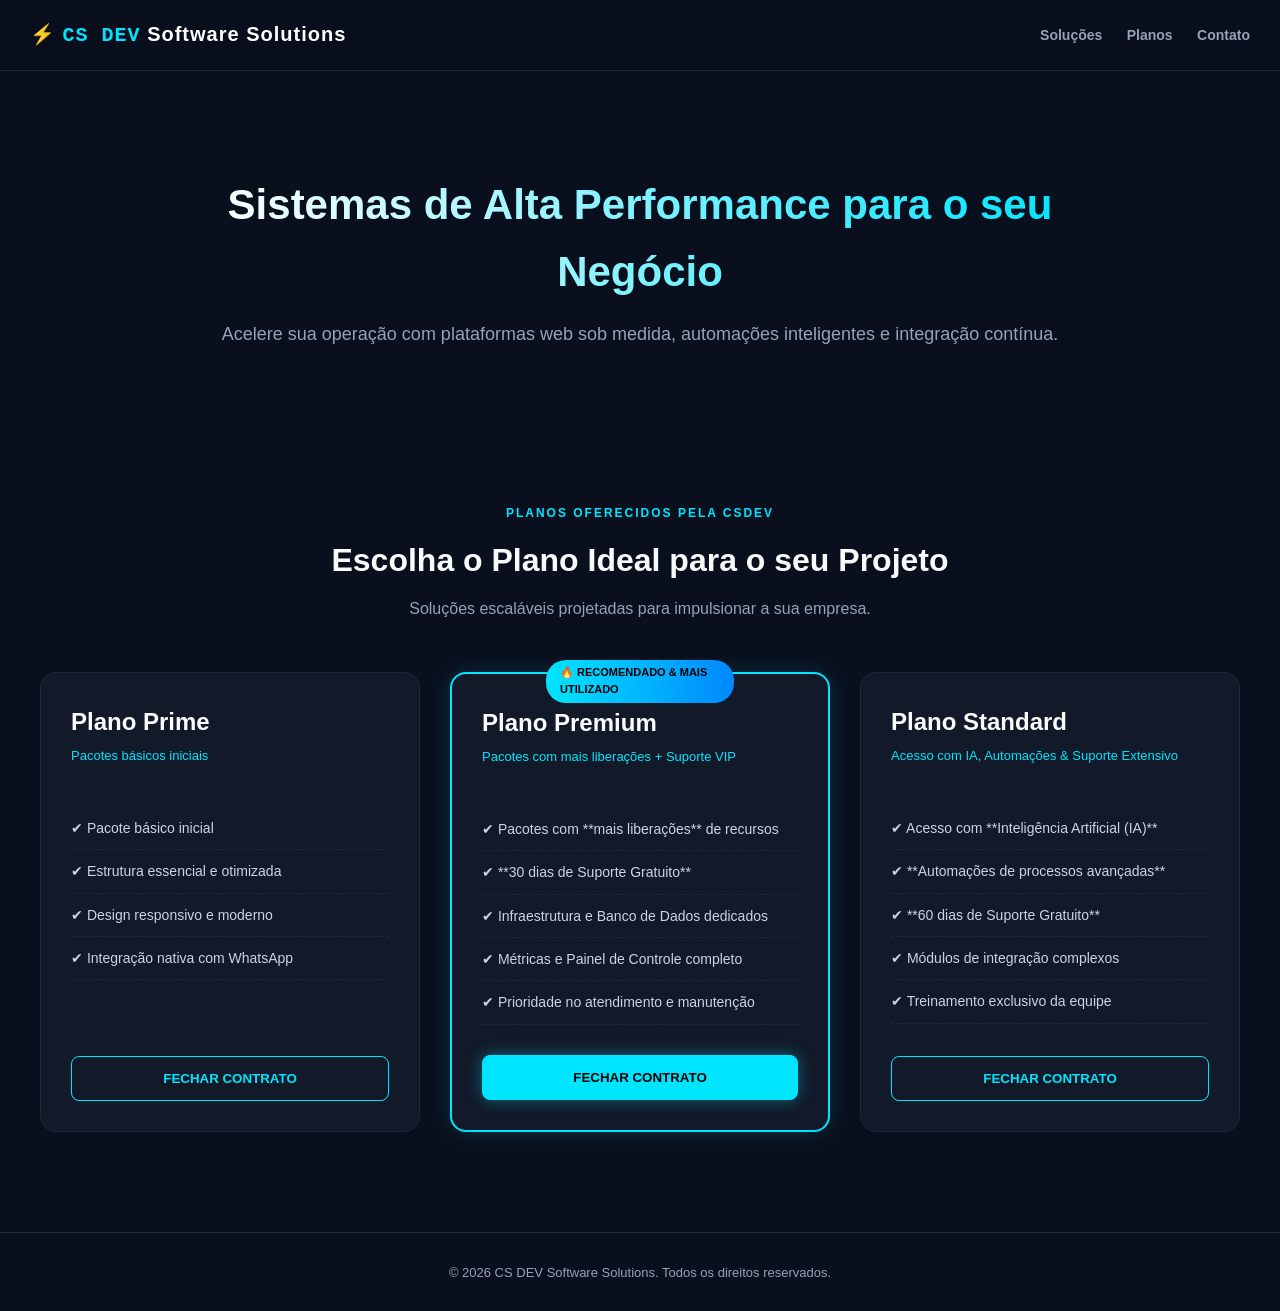
<file: CSDEV-SITE/index.html>
<!DOCTYPE html>
<html lang="pt-BR">
<head>
  <meta charset="UTF-8">
  <meta name="viewport" content="width=device-width, initial-scale=1.0">
  <title>CS DEV - Software Solutions</title>
  <style>
    :root {
      --csdev-cyan: #00E5FF;
      --csdev-blue: #0088FF;
      --csdev-dark: #0A0F1D;
      --csdev-card: #121929;
      --csdev-border: #1E293B;
      --csdev-text: #F8FAFC;
      --csdev-muted: #94A3B8;
    }

    * { box-sizing: border-box; margin: 0; padding: 0; }

    body {
      background-color: var(--csdev-dark);
      color: var(--csdev-text);
      font-family: -apple-system, BlinkMacSystemFont, "Segoe UI", Roboto, sans-serif;
      line-height: 1.6;
    }

    /* NAV BAR */
    .csdev-nav {
      background: rgba(10, 15, 29, 0.95);
      border-bottom: 1px solid var(--csdev-border);
      padding: 18px 30px;
      position: sticky;
      top: 0;
      z-index: 1000;
      backdrop-filter: blur(10px);
      display: flex;
      justify-content: space-between;
      align-items: center;
    }

    .csdev-logo {
      font-size: 20px;
      font-weight: 800;
      color: #FFF;
      text-decoration: none;
      letter-spacing: 1px;
    }

    .csdev-logo span {
      color: var(--csdev-cyan);
      font-family: monospace;
    }

    .csdev-nav-links a {
      color: var(--csdev-muted);
      text-decoration: none;
      margin-left: 20px;
      font-size: 14px;
      font-weight: 600;
      transition: 0.3s;
    }

    .csdev-nav-links a:hover { color: var(--csdev-cyan); }

    /* HERO */
    .csdev-hero {
      padding: 100px 20px 60px 20px;
      text-align: center;
      max-width: 900px;
      margin: 0 auto;
    }

    .csdev-hero h1 {
      font-size: 42px;
      font-weight: 800;
      margin-bottom: 15px;
      background: linear-gradient(90deg, #FFFFFF, var(--csdev-cyan));
      -webkit-background-clip: text;
      -webkit-text-fill-color: transparent;
    }

    .csdev-hero p {
      font-size: 18px;
      color: var(--csdev-muted);
      margin-bottom: 30px;
    }

    /* PLANOS SECTION */
    .csdev-planos-section {
      padding: 60px 20px 100px 20px;
    }

    .csdev-container {
      max-width: 1200px;
      margin: 0 auto;
    }

    .csdev-header-text {
      text-align: center;
      margin-bottom: 50px;
    }

    .csdev-badge {
      color: var(--csdev-cyan);
      font-weight: 700;
      font-size: 12px;
      letter-spacing: 2px;
      text-transform: uppercase;
    }

    .csdev-header-text h2 {
      font-size: 32px;
      margin: 10px 0;
    }

    .csdev-header-text p {
      color: var(--csdev-muted);
    }

    .csdev-grid-planos {
      display: grid;
      grid-template-columns: repeat(auto-fit, minmax(300px, 1fr));
      gap: 30px;
      align-items: stretch;
    }

    .csdev-card-plano {
      background: var(--csdev-card);
      border: 1px solid var(--csdev-border);
      border-radius: 16px;
      padding: 30px;
      display: flex;
      flex-direction: column;
      justify-content: space-between;
      position: relative;
      transition: 0.3s;
    }

    .csdev-card-plano:hover {
      border-color: rgba(0, 229, 255, 0.4);
      transform: translateY(-5px);
    }

    .csdev-card-plano.csdev-destaque {
      border: 2px solid var(--csdev-cyan);
      box-shadow: 0 0 25px rgba(0, 229, 255, 0.15);
    }

    .csdev-tag-popular {
      position: absolute;
      top: -14px;
      left: 50%;
      transform: translateX(-50%);
      background: linear-gradient(90deg, #00E5FF, #0088FF);
      color: #000;
      font-weight: 800;
      font-size: 11px;
      padding: 4px 14px;
      border-radius: 20px;
      text-transform: uppercase;
    }

    .csdev-plano-header h3 {
      font-size: 24px;
      margin-bottom: 5px;
    }

    .csdev-plano-header .csdev-sub {
      color: var(--csdev-cyan);
      font-size: 13px;
      margin-bottom: 20px;
    }

    .csdev-recursos {
      list-style: none;
      padding: 0;
      margin: 20px 0 30px 0;
      flex-grow: 1;
    }

    .csdev-recursos li {
      padding: 10px 0;
      color: #CBD5E1;
      font-size: 14px;
      border-bottom: 1px dashed var(--csdev-border);
    }

    .csdev-btn-plan {
      width: 100%;
      padding: 14px;
      border-radius: 8px;
      border: 1px solid var(--csdev-cyan);
      background: transparent;
      color: var(--csdev-cyan);
      font-weight: 700;
      cursor: pointer;
      text-transform: uppercase;
      transition: 0.3s;
    }

    .csdev-btn-plan:hover, .csdev-btn-plan.primary {
      background: var(--csdev-cyan);
      color: #000;
      box-shadow: 0 0 15px rgba(0, 229, 255, 0.4);
    }

    /* MODAL DE CONTRATO */
    .csdev-modal-overlay {
      position: fixed;
      top: 0; left: 0; width: 100%; height: 100%;
      background: rgba(0,0,0,0.85);
      backdrop-filter: blur(5px);
      z-index: 9999;
      display: flex;
      align-items: center;
      justify-content: center;
      padding: 20px;
    }

    .csdev-modal-body {
      background: var(--csdev-card);
      border: 1px solid var(--csdev-border);
      border-radius: 16px;
      max-width: 600px;
      width: 100%;
      padding: 30px;
      position: relative;
    }

    .csdev-modal-close {
      position: absolute;
      top: 15px; right: 20px;
      background: none; border: none;
      color: #FFF; font-size: 28px; cursor: pointer;
    }

    .csdev-tag-modal {
      color: var(--csdev-cyan);
      font-size: 11px;
      font-weight: 700;
      letter-spacing: 1px;
    }

    .csdev-modal-header h3 {
      font-size: 22px;
      margin: 5px 0;
    }

    .csdev-modal-header p {
      color: var(--csdev-muted);
      font-size: 14px;
      margin-bottom: 20px;
    }

    .csdev-options-grid {
      display: flex;
      flex-direction: column;
      gap: 12px;
    }

    .csdev-option-card {
      display: flex;
      align-items: center;
      gap: 15px;
      background: #0B1120;
      border: 1px solid var(--csdev-border);
      padding: 14px 18px;
      border-radius: 10px;
      cursor: pointer;
      transition: 0.2s;
    }

    .csdev-option-card:hover {
      border-color: var(--csdev-cyan);
      background: #111A2E;
    }

    .csdev-option-card .icon { font-size: 24px; }
    .csdev-option-card h4 { margin: 0; font-size: 15px; color: #FFF; }
    .csdev-option-card p { margin: 2px 0 0 0; font-size: 12px; color: var(--csdev-muted); }

    /* FOOTER */
    .csdev-footer {
      border-top: 1px solid var(--csdev-border);
      padding: 30px;
      text-align: center;
      font-size: 13px;
      color: var(--csdev-muted);
    }
  </style>
</head>
<body>

  <!-- NAV BAR -->
  <nav class="csdev-nav">
    <a href="#" class="csdev-logo">⚡ <span>CS DEV</span> Software Solutions</a>
    <div class="csdev-nav-links">
      <a href="#solucoes">Soluções</a>
      <a href="#solucoes">Planos</a>
      <a href="https://wa.me/5561981112142" target="_blank">Contato</a>
    </div>
  </nav>

  <!-- HERO -->
  <header class="csdev-hero">
    <h1>Sistemas de Alta Performance para o seu Negócio</h1>
    <p>Acelere sua operação com plataformas web sob medida, automações inteligentes e integração contínua.</p>
  </header>

  <!-- SEÇÃO DE PLANOS DA CS DEV -->
  <section id="solucoes" class="csdev-planos-section">
    <div class="csdev-container">
      <div class="csdev-header-text">
        <span class="csdev-badge">PLANOS OFERECIDOS PELA CSDEV</span>
        <h2>Escolha o Plano Ideal para o seu Projeto</h2>
        <p>Soluções escaláveis projetadas para impulsionar a sua empresa.</p>
      </div>

      <div class="csdev-grid-planos">
        
        <!-- PLANO PRIME -->
        <div class="csdev-card-plano">
          <div class="csdev-plano-header">
            <h3>Plano Prime</h3>
            <p class="csdev-sub">Pacotes básicos iniciais</p>
          </div>
          <ul class="csdev-recursos">
            <li>✔ Pacote básico inicial</li>
            <li>✔ Estrutura essencial e otimizada</li>
            <li>✔ Design responsivo e moderno</li>
            <li>✔ Integração nativa com WhatsApp</li>
          </ul>
          <button class="csdev-btn-plan" onclick="abrirModalContrato('Plano Prime')">Fechar Contrato</button>
        </div>

        <!-- PLANO PREMIUM (RECOMENDADO / MAIS UTILIZADO) -->
        <div class="csdev-card-plano csdev-destaque">
          <div class="csdev-tag-popular">🔥 RECOMENDADO & MAIS UTILIZADO</div>
          <div class="csdev-plano-header">
            <h3>Plano Premium</h3>
            <p class="csdev-sub">Pacotes com mais liberações + Suporte VIP</p>
          </div>
          <ul class="csdev-recursos">
            <li>✔ Pacotes com **mais liberações** de recursos</li>
            <li>✔ **30 dias de Suporte Gratuito**</li>
            <li>✔ Infraestrutura e Banco de Dados dedicados</li>
            <li>✔ Métricas e Painel de Controle completo</li>
            <li>✔ Prioridade no atendimento e manutenção</li>
          </ul>
          <button class="csdev-btn-plan primary" onclick="abrirModalContrato('Plano Premium')">Fechar Contrato</button>
        </div>

        <!-- PLANO STANDARD -->
        <div class="csdev-card-plano">
          <div class="csdev-plano-header">
            <h3>Plano Standard</h3>
            <p class="csdev-sub">Acesso com IA, Automações & Suporte Extensivo</p>
          </div>
          <ul class="csdev-recursos">
            <li>✔ Acesso com **Inteligência Artificial (IA)**</li>
            <li>✔ **Automações de processos avançadas**</li>
            <li>✔ **60 dias de Suporte Gratuito**</li>
            <li>✔ Módulos de integração complexos</li>
            <li>✔ Treinamento exclusivo da equipe</li>
          </ul>
          <button class="csdev-btn-plan" onclick="abrirModalContrato('Plano Standard')">Fechar Contrato</button>
        </div>

      </div>
    </div>
  </section>

  <!-- MODAL DE FECHAMENTO DE CONTRATO / FLUXO DE PAGAMENTO -->
  <div id="modal-contrato" class="csdev-modal-overlay" style="display: none;">
    <div class="csdev-modal-body">
      <button class="csdev-modal-close" onclick="fecharModalContrato()">&times;</button>
      <div class="csdev-modal-header">
        <span class="csdev-tag-modal">CS DEV CONTRACT</span>
        <h3 id="modal-plano-titulo">Fechar Contrato - Plano Premium</h3>
        <p>Escolha como deseja dar prosseguimento ao fechamento do seu acordo:</p>
      </div>

      <div class="csdev-options-grid">
        
        <!-- Opção 1: Assinatura -->
        <div class="csdev-option-card" onclick="executarAcao('assinatura')">
          <div class="icon">✍️</div>
          <div>
            <h4>Realizar Assinatura</h4>
            <p>Assine digitalmente o contrato de prestação de serviço.</p>
          </div>
        </div>

        <!-- Opção 2: Nota Fiscal -->
        <div class="csdev-option-card" onclick="executarAcao('nf')">
          <div class="icon">📄</div>
          <div>
            <h4>Gerar Nota Fiscal</h4>
            <p>Emissão de NF após o pagamento da entrada.</p>
          </div>
        </div>

        <!-- Opção 3: Proposta Comercial -->
        <div class="csdev-option-card" onclick="executarAcao('proposta')">
          <div class="icon">📩</div>
          <div>
            <h4>Encaminhar Proposta Comercial a Isabella</h4>
            <p>Enviar proposta detalhada formal para aprovação de Isabella.</p>
          </div>
        </div>

        <!-- Opção 4: Acordo pelo Site -->
        <div class="csdev-option-card" onclick="executarAcao('acordo_site')">
          <div class="icon">🤝</div>
          <div>
            <h4>Fechar Acordo pelo Site</h4>
            <p>Finalize a contratação diretamente pela plataforma.</p>
          </div>
        </div>

        <!-- Opção 5: QR Code / Pix / Pagamento Comercial -->
        <div class="csdev-option-card" onclick="executarAcao('pix')">
          <div class="icon">⚡</div>
          <div>
            <h4>Gerar QR Code / PIX</h4>
            <p>Pagamento direto ao serviço comercial do provedor.</p>
          </div>
        </div>

      </div>
    </div>
  </div>

  <!-- RODAPÉ -->
  <footer class="csdev-footer">
    © 2026 CS DEV Software Solutions. Todos os direitos reservados.
  </footer>

  <!-- SCRIPT JS -->
  <script>
    let planoSelecionado = 'Plano Premium';
    const whatsappComercial = "5561981112142";

    function abrirModalContrato(plano) {
      planoSelecionado = plano;
      document.getElementById('modal-plano-titulo').innerText = `Fechar Contrato - ${plano}`;
      document.getElementById('modal-contrato').style.display = 'flex';
    }

    function fecharModalContrato() {
      document.getElementById('modal-contrato').style.display = 'none';
    }

    function executarAcao(acao) {
      let mensagem = "";

      switch(acao) {
        case 'assinatura':
          mensagem = `Olá! Quero dar início à *Realização da Assinatura* do contrato referente ao *${planoSelecionado}* da CS DEV.`;
          break;
        case 'nf':
          mensagem = `Olá! Gostaria de *Gerar Nota Fiscal* após o pagamento de entrada referente ao *${planoSelecionado}*.`;
          break;
        case 'proposta':
          mensagem = `Olá! Gostaria de *Encaminhar a Proposta Comercial à Isabella* para aprovação do *${planoSelecionado}*.`;
          break;
        case 'acordo_site':
          mensagem = `Olá! Quero *Fechar o Acordo pelo Site* relativo ao *${planoSelecionado}*.`;
          break;
        case 'pix':
          mensagem = `Olá! Quero *Gerar QR Code / PIX* para efetuar o pagamento diretamente ao serviço comercial do provedor (*${planoSelecionado}*).`;
          break;
      }

      window.open(`https://wa.me/${whatsappComercial}?text=${encodeURIComponent(mensagem)}`, '_blank');
    }
  </script>
</body>
</html>
</file>
